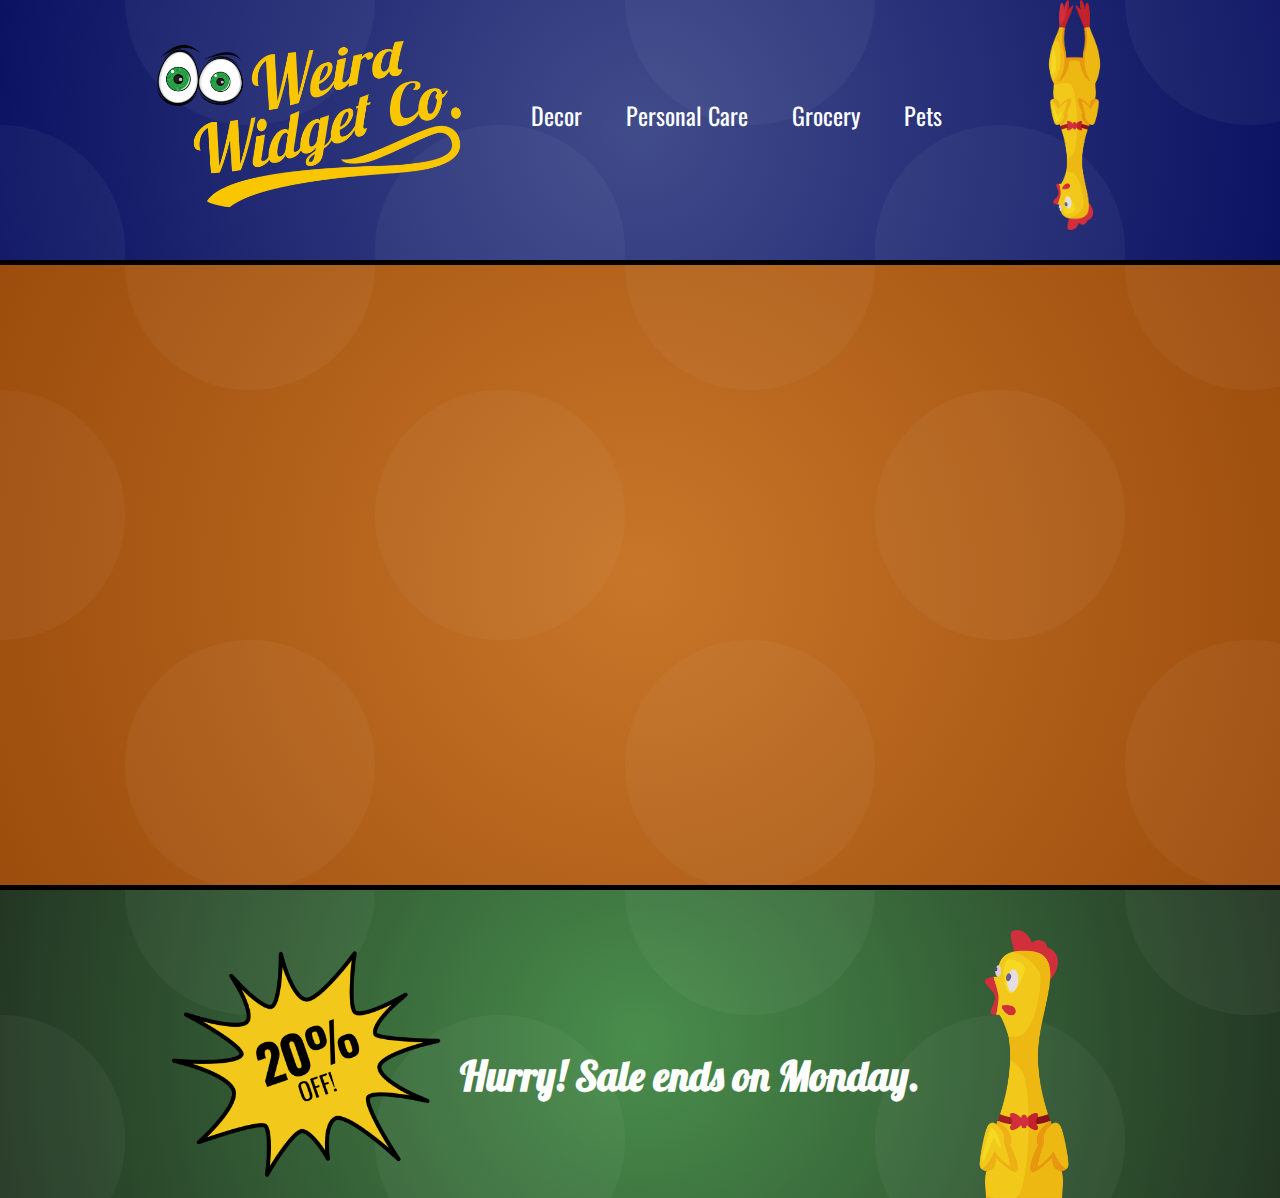
<file: index.html>
<!DOCTYPE html>
<html>

<head>
    <title>Weird Widget Co.</title>
    <link rel="preconnect" href="https://fonts.googleapis.com">
    <link rel="preconnect" href="https://fonts.gstatic.com" crossorigin>
    <link href="https://fonts.googleapis.com/css2?family=Lobster&family=Oswald:wght@400;600&display=swap"
        rel="stylesheet">
    <link rel="stylesheet" href="style.css">
</head>

<body>
    <header>
        <a href="index.html"><img src="images/logo.png" id="logo"></a>
        <nav>
            <ul>
                <li><a href="decor.html">Decor</a></li>
                <li><a href="personal-care.html">Personal Care</a></li>
                <li><a href="grocery.html">Grocery</a></li>
                <li><a href="pets.html">Pets</a></li>
            </ul>
        </nav>
        <img src="images/chicken.png" id="chicken">
    </header>
    <main>
        
    </main>
    <footer>
        <img src="images/sale.png" id="sale">
        <h2>Hurry! Sale ends on Monday.</h2>
        <img src="images/half-chicken.png" id="half-chicken">
    </footer>
</body>

</html>
</file>
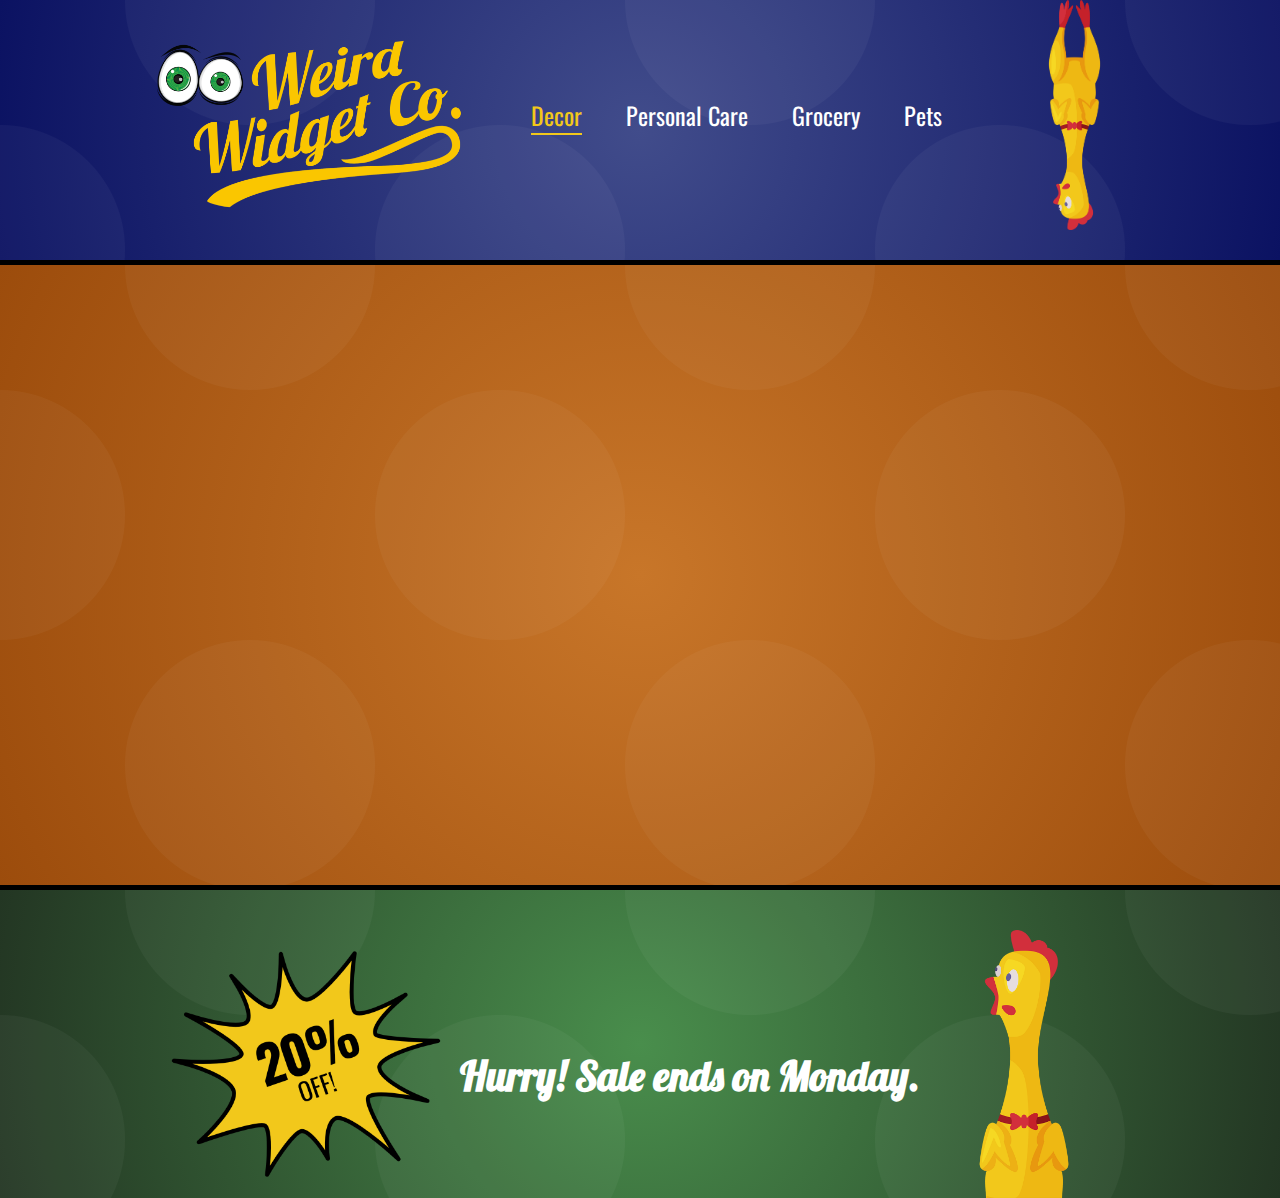
<file: decor.html>
<!DOCTYPE html>
<html>

<head>
    <title>Weird Widget Co.</title>
    <link rel="preconnect" href="https://fonts.googleapis.com">
    <link rel="preconnect" href="https://fonts.gstatic.com" crossorigin>
    <link href="https://fonts.googleapis.com/css2?family=Lobster&family=Oswald:wght@400;600&display=swap"
        rel="stylesheet">
    <link rel="stylesheet" href="style.css">
</head>

<body>
    <header>
        <a href="index.html"><img src="images/logo.png" id="logo"></a>
        <nav>
            <ul>
                <li><a class="active" href="decor.html">Decor</a></li>
                <li><a href="personal-care.html">Personal Care</a></li>
                <li><a href="grocery.html">Grocery</a></li>
                <li><a href="pets.html">Pets</a></li>
            </ul>
        </nav>
        <img src="images/chicken.png" id="chicken">
    </header>
    <main>
        
    </main>
    <footer>
        <img src="images/sale.png" id="sale">
        <h2>Hurry! Sale ends on Monday.</h2>
        <img src="images/half-chicken.png" id="half-chicken">
    </footer>
</body>

</html>
</file>
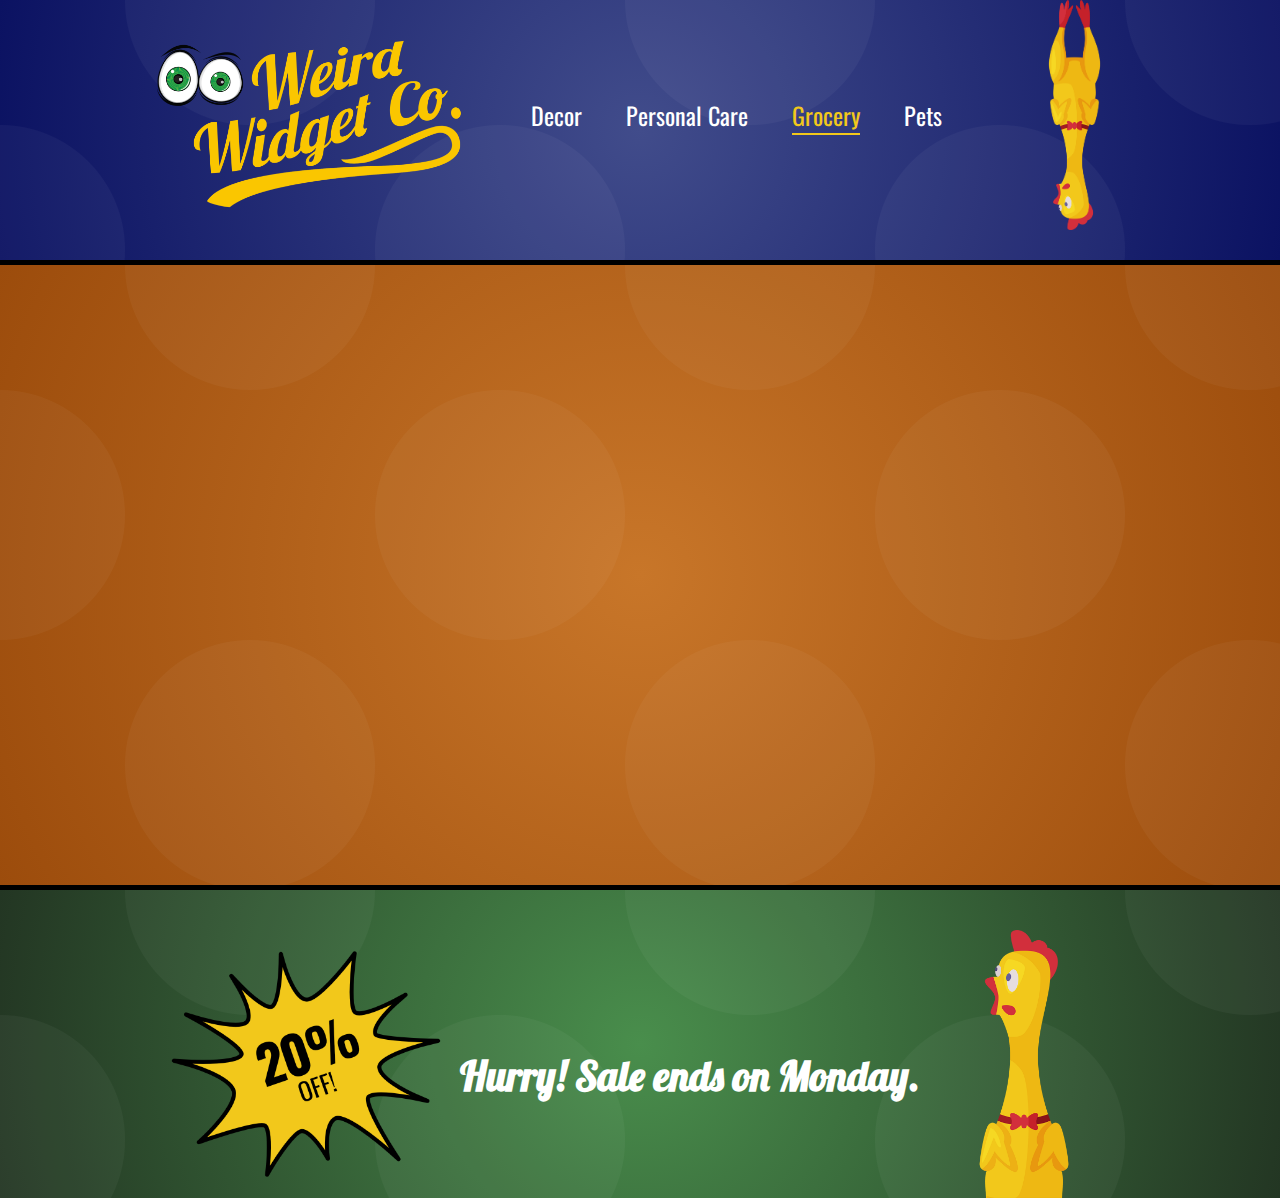
<file: grocery.html>
<!DOCTYPE html>
<html>

<head>
    <title>Weird Widget Co.</title>
    <link rel="preconnect" href="https://fonts.googleapis.com">
    <link rel="preconnect" href="https://fonts.gstatic.com" crossorigin>
    <link href="https://fonts.googleapis.com/css2?family=Lobster&family=Oswald:wght@400;600&display=swap"
        rel="stylesheet">
    <link rel="stylesheet" href="style.css">
</head>

<body>
    <header>
        <a href="index.html"><img src="images/logo.png" id="logo"></a>
        <nav>
            <ul>
                <li><a href="decor.html">Decor</a></li>
                <li><a href="personal-care.html">Personal Care</a></li>
                <li><a class="active" href="grocery.html">Grocery</a></li>
                <li><a href="pets.html">Pets</a></li>
            </ul>
        </nav>
        <img src="images/chicken.png" id="chicken">
    </header>
    <main>
        
    </main>
    <footer>
        <img src="images/sale.png" id="sale">
        <h2>Hurry! Sale ends on Monday.</h2>
        <img src="images/half-chicken.png" id="half-chicken">
    </footer>
</body>

</html>
</file>
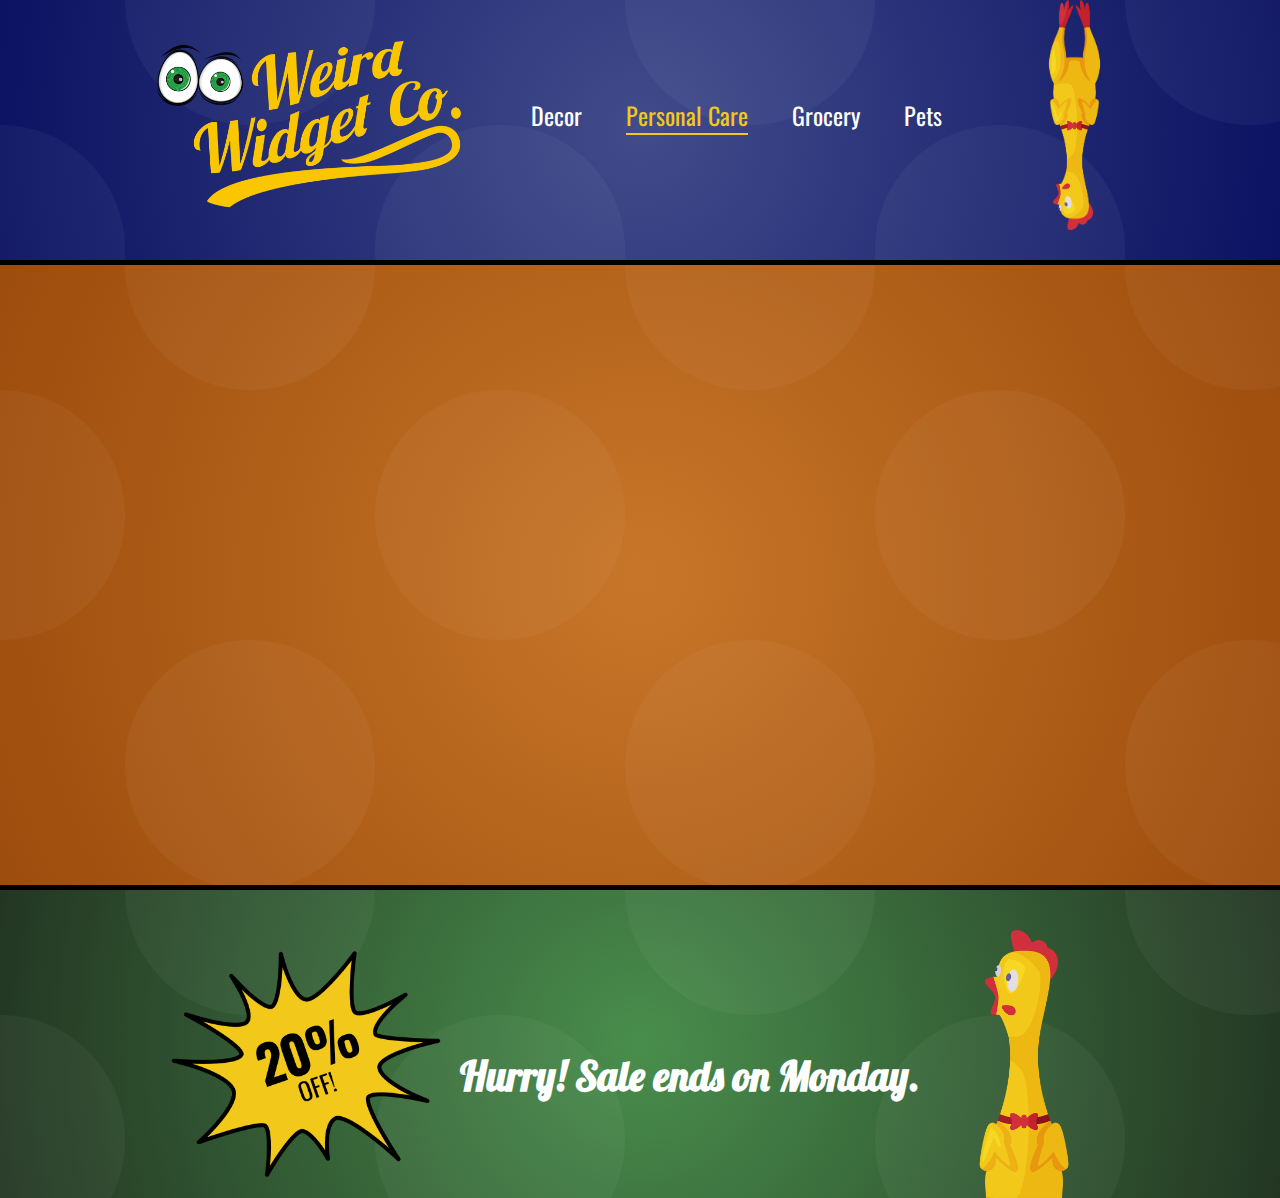
<file: personal-care.html>
<!DOCTYPE html>
<html>

<head>
    <title>Weird Widget Co.</title>
    <link rel="preconnect" href="https://fonts.googleapis.com">
    <link rel="preconnect" href="https://fonts.gstatic.com" crossorigin>
    <link href="https://fonts.googleapis.com/css2?family=Lobster&family=Oswald:wght@400;600&display=swap"
        rel="stylesheet">
    <link rel="stylesheet" href="style.css">
</head>

<body>
    <header>
        <a href="index.html"><img src="images/logo.png" id="logo"></a>
        <nav>
            <ul>
                <li><a href="decor.html">Decor</a></li>
                <li><a class="active" href="personal-care.html">Personal Care</a></li>
                <li><a href="grocery.html">Grocery</a></li>
                <li><a href="pets.html">Pets</a></li>
            </ul>
        </nav>
        <img src="images/chicken.png" id="chicken">
    </header>
    <main>

    </main>
    <footer>
        <img src="images/sale.png" id="sale">
        <h2>Hurry! Sale ends on Monday.</h2>
        <img src="images/half-chicken.png" id="half-chicken">
    </footer>
</body>

</html>
</file>
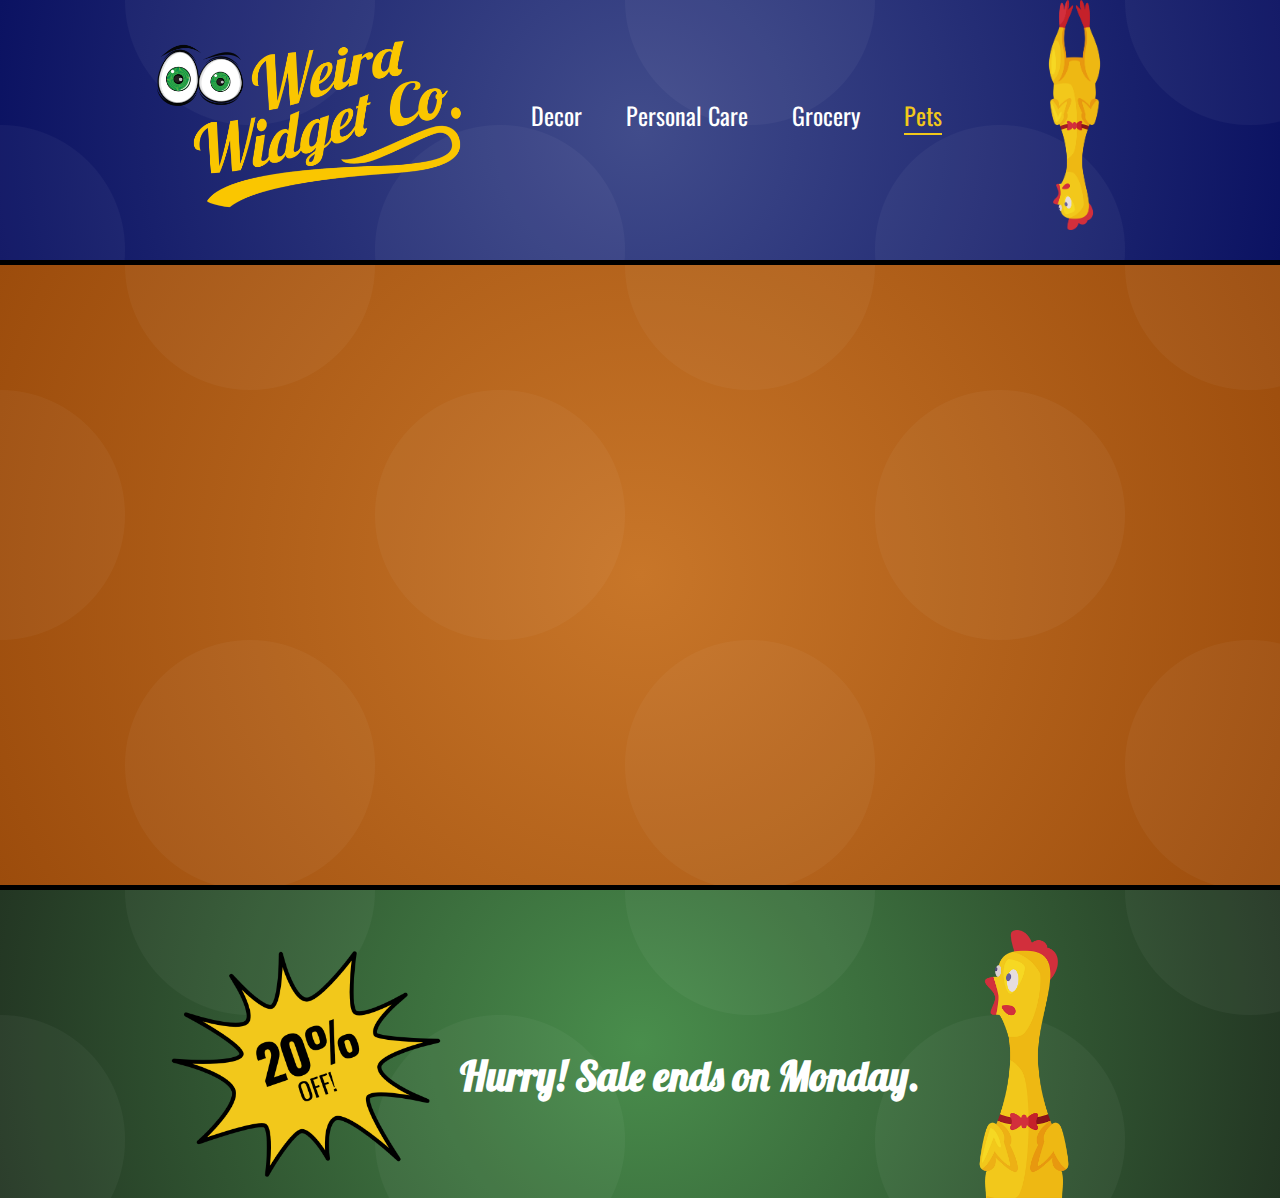
<file: pets.html>
<!DOCTYPE html>
<html>

<head>
    <title>Weird Widget Co.</title>
    <link rel="preconnect" href="https://fonts.googleapis.com">
    <link rel="preconnect" href="https://fonts.gstatic.com" crossorigin>
    <link href="https://fonts.googleapis.com/css2?family=Lobster&family=Oswald:wght@400;600&display=swap"
        rel="stylesheet">
    <link rel="stylesheet" href="style.css">
</head>

<body>
    <header>
        <a href="index.html"><img src="images/logo.png" id="logo"></a>
        <nav>
            <ul>
                <li><a href="decor.html">Decor</a></li>
                <li><a href="personal-care.html">Personal Care</a></li>
                <li><a href="grocery.html">Grocery</a></li>
                <li><a class="active" href="pets.html">Pets</a></li>
            </ul>
        </nav>
        <img src="images/chicken.png" id="chicken">
    </header>
    <main>
        
    </main>
    <footer>
        <img src="images/sale.png" id="sale">
        <h2>Hurry! Sale ends on Monday.</h2>
        <img src="images/half-chicken.png" id="half-chicken">
    </footer>
</body>

</html>
</file>
<file: style.css>
body,
html {
    min-height: 100%;
}
/*===================Resets==================*/

img {
    max-width: 100%;
}

/*===================Typography==================*/
h1,
h2,
h3,
h4,
h5 {
    font-family: 'Lobster', cursive;
    margin-bottom: 10px;
}

h1 {
    font-size: 2.7em;
}

h2 {
    font-size: 2.3em;
}

h3 {
    font-size: 2em;
}

body {
    margin: 0;
    font-family: 'Oswald', sans-serif;
    color: #fff;
    font-size: 110%;  
}

/*===================Content styles==================*/

header {
    padding: 0 0 30px 0;
    background: rgb(65, 76, 139);
    background: url('images/white-dots.png'), radial-gradient(circle, rgba(65, 76, 139, 1) 0%, rgba(11, 18, 98, 1) 100%);
    border-bottom: 5px solid #000;
}

#logo,
nav,
#chicken {
    vertical-align: middle;
}

#logo {
    width: 310px;
}

nav {
    margin: 0 60px 0 0;
    width: fit-content;
}

#chicken {
    height: 230px;
}

main {
    margin: 0;
    padding: 40px;
    min-height: 60vh;
    background: rgb(182, 100, 34);
    background: url('images/white-dots.png'), radial-gradient(circle, rgba(200, 118, 41, 1) 0%, rgba(156, 76, 12, 1) 100%);
}

article>img {
    border: 5px solid #000;
    border-radius: 20px;
    max-width: 80%;
}

footer {
    padding-top: 40px;
    background: rgb(54, 143, 58);
    background: url('images/white-dots.png'), radial-gradient(circle, rgba(73, 142, 76, 1) 0%, rgba(35, 54, 35, 1) 100%);
    border-top: 5px solid #000;
}

#sale {
    width: 300px;
}

footer>h2 {
    max-width: 500px;
}

#half-chicken {
    width: 200px;
}

/*===================student code==================*/

body {
    text-align: center;
}

nav>ul {
    list-style-type: none;
}

nav>ul>li {
    display: inline-block;
    margin: 0 20px;
    font-size: 24px;
}

#logo,
nav,
#chicken {
    display: inline-block;
}

a {
    color: #fff;
    text-decoration: none;
}

a:hover {
    color: #f2c81b;
}

a.active {
    color: #f2c81b;
    border-bottom: 2px solid #f2c81b;
}

footer > * {
    display: inline-block;
    vertical-align: middle;
}
</file>
